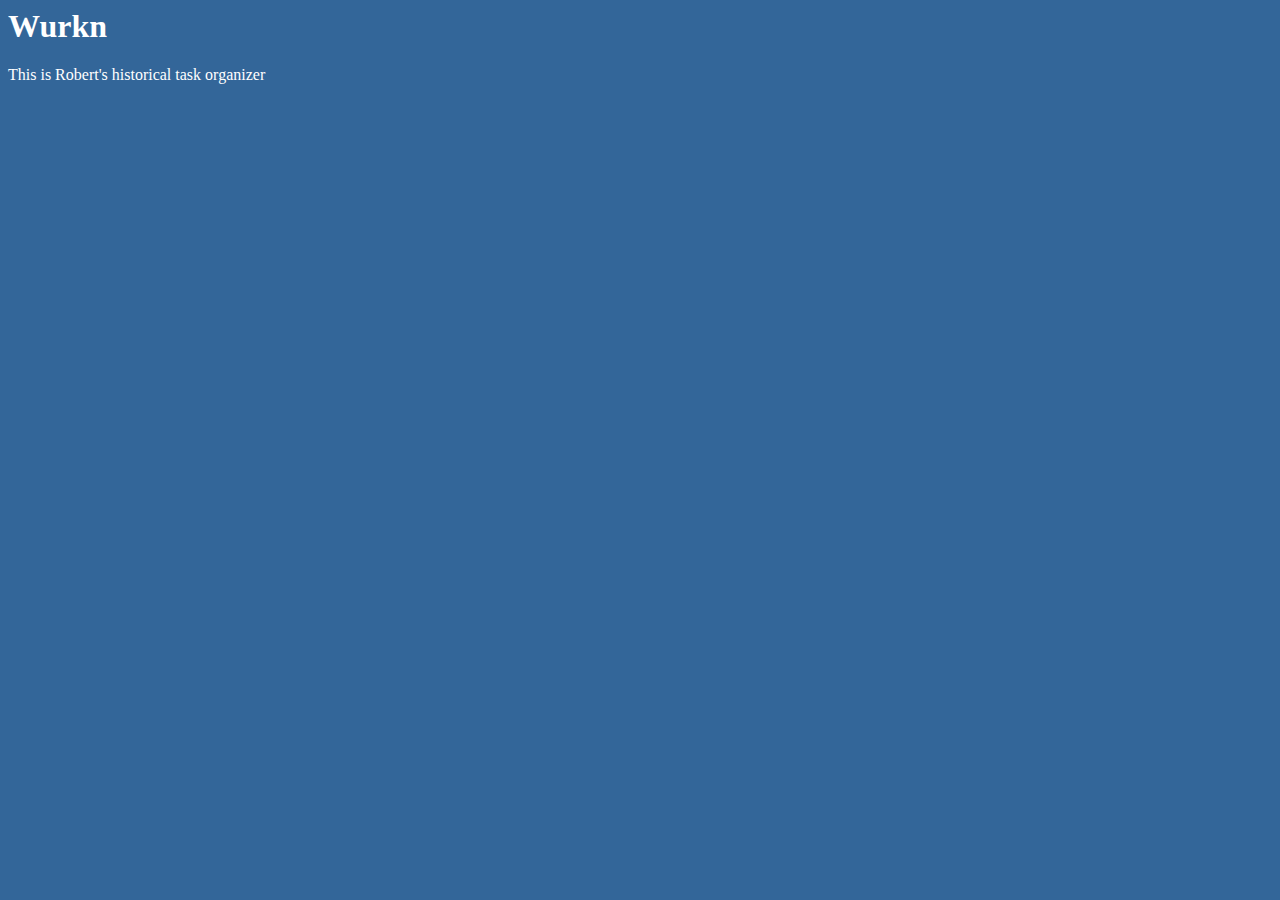
<file: unit_1/index.html>
<!docutype html>
<html>
<head> <link rel="stylesheet" type="text/css" href="css/style.css">
<title>Wurkn</title>
<body>
<h1>Wurkn</h1>
<p>This is Robert's historical task organizer</p>
</body>
</html>
</file>
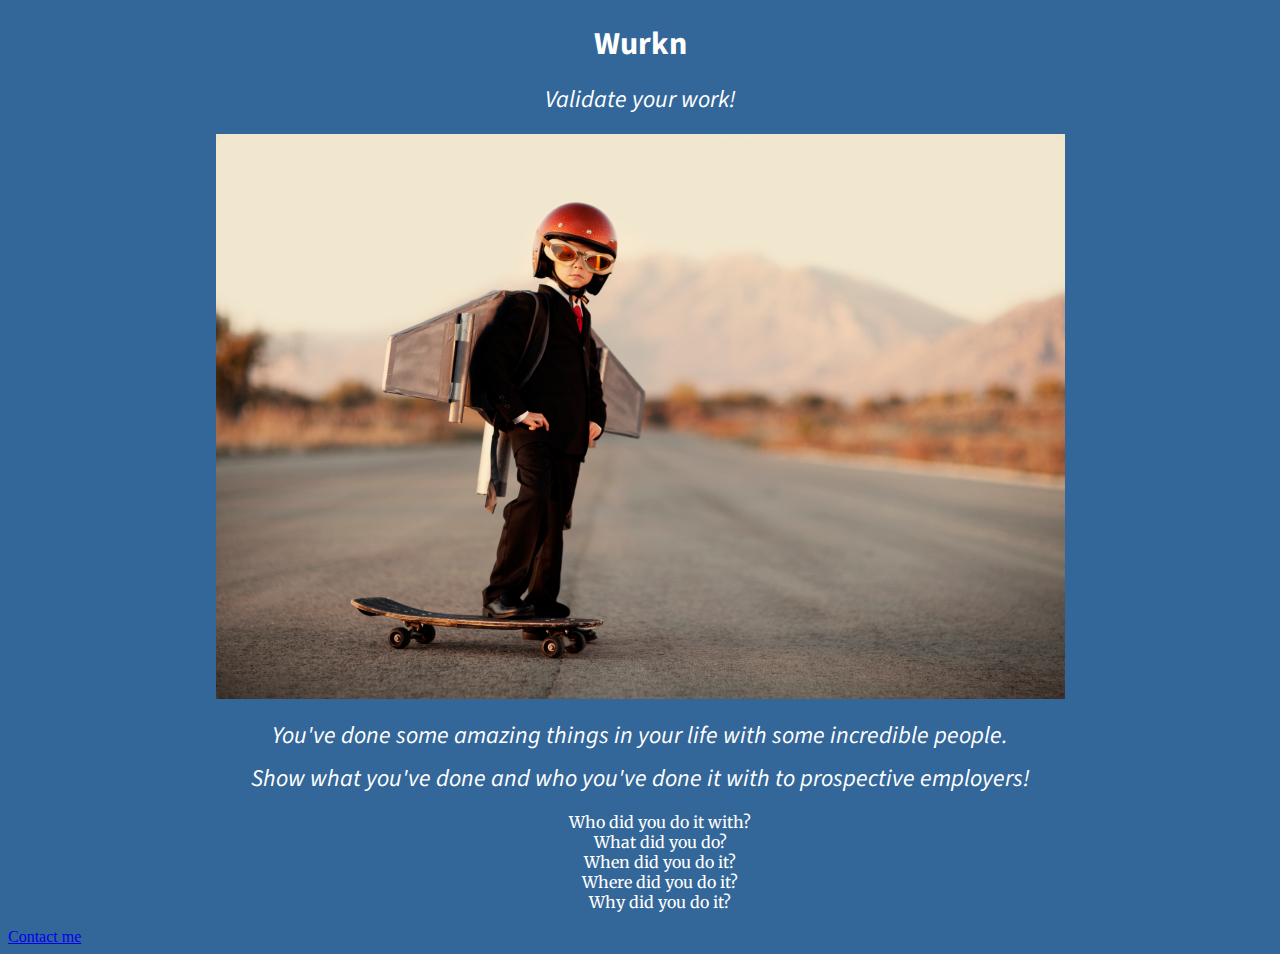
<file: unit_3/index.html>
<!doctype html>
<html>
<head> 
<title>Wurkn</title>
<link rel="stylesheet" type="text/css" href="css/style.css">
</head>

<body>
<h1>Wurkn</h1>
<p>Validate your work!</p>
<center> <img src="images/wurkn_1.jpg"> </center>

<p>You've done some amazing things in your life with some incredible people.</>

<p>Show what you've done and who you've done it with to prospective employers!</p>

<ul style="list-style-type:none">

<li>Who did you do it with?</li>
<li>What did you do?</li>
<li>When did you do it?</li>
<li>Where did you do it?</li>
<li>Why did you do it?</li>

</ul>

<a href="mailto:frostfrost@gmail.com">Contact me</a>


</body>
</html>
</file>
<file: unit_1/css/style.css>
body {
	background-color: #336699;
}

h1, p {
	color: white;
}
</file>
<file: unit_3/css/style.css>
@import url(https://fonts.googleapis.com/css?family=Source+Sans+Pro);
@import url(https://fonts.googleapis.com/css?family=Merriweather);
body {
	background-color: #336699;
}

h1 {color: white;
font-family: 'Source Sans Pro', sans-serif;
font-size: 24pt;
font-weight: 600pt;
text-align: center;}

p {color: white;
	font-family: 'Source Sans Pro', sans-serif;
font-size: 18pt;
font-weight: 400pt;
text-align: center;
line-height: 14pt;
font-style: italic;
}

ul {text-align: center;
	list-style-type: none;
	color: white;
font-family: 'Merriweather', serif;
font-size: 12pt
}
</file>
